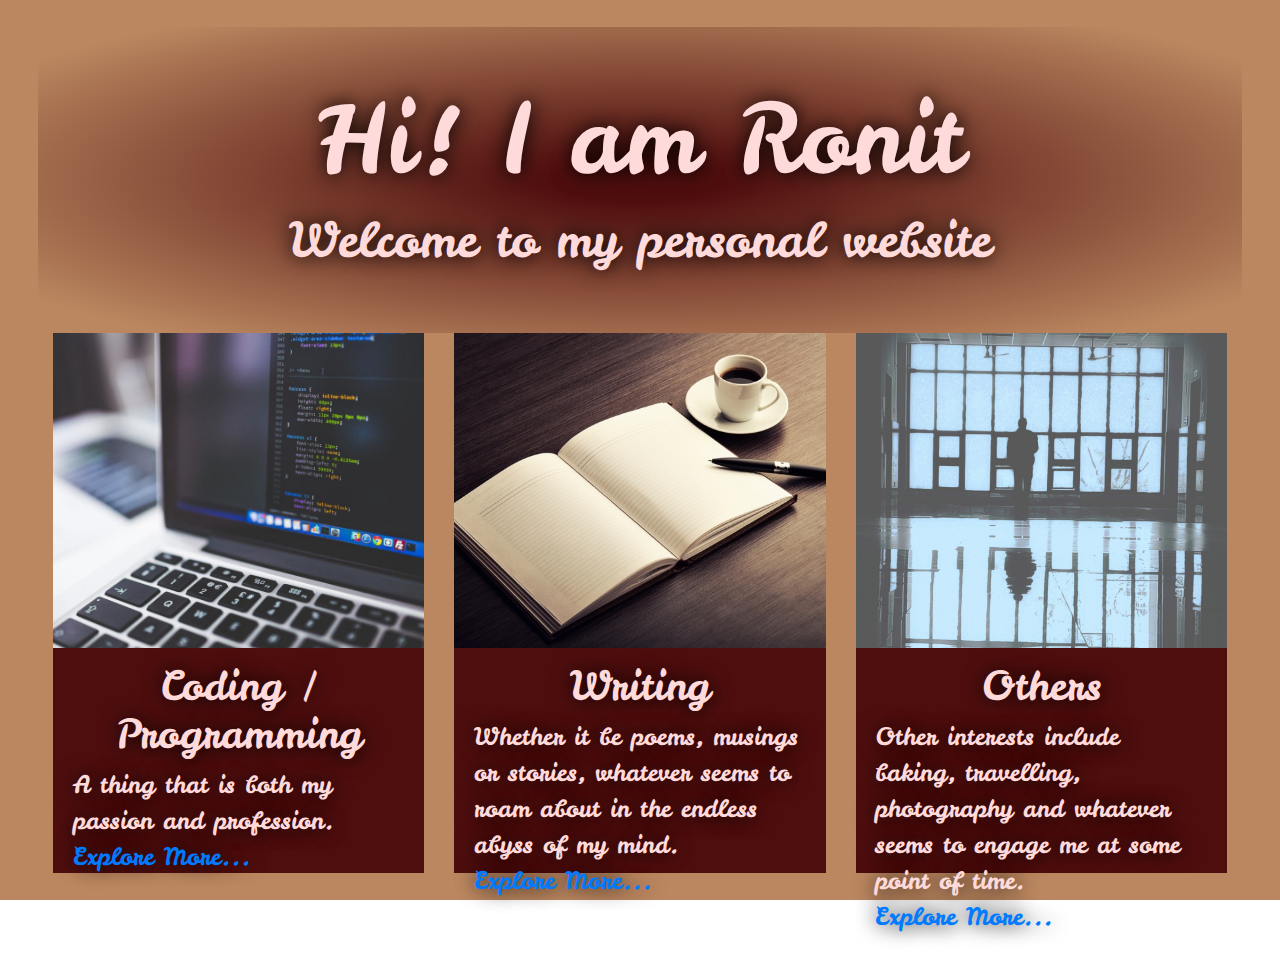
<file: index.html>
<!DOCTYPE html>
<html lang="en" dir="ltr">

<head>
    <meta charset="utf-8">
    <title>Ronit Samaddar</title>
    <link rel="icon" href="favicon.ico">
    <!--favicon generated from favicon.io with font family "Leckerli One" and font size 130-->

    <!--Bootstrap scripts-->
    <link rel="stylesheet" href="https://maxcdn.bootstrapcdn.com/bootstrap/4.0.0/css/bootstrap.min.css" integrity="sha384-Gn5384xqQ1aoWXA+058RXPxPg6fy4IWvTNh0E263XmFcJlSAwiGgFAW/dAiS6JXm" crossorigin="anonymous">
    <script src="https://code.jquery.com/jquery-3.2.1.slim.min.js" integrity="sha384-KJ3o2DKtIkvYIK3UENzmM7KCkRr/rE9/Qpg6aAZGJwFDMVNA/GpGFF93hXpG5KkN" crossorigin="anonymous"></script>
    <script src="https://cdnjs.cloudflare.com/ajax/libs/popper.js/1.12.9/umd/popper.min.js" integrity="sha384-ApNbgh9B+Y1QKtv3Rn7W3mgPxhU9K/ScQsAP7hUibX39j7fakFPskvXusvfa0b4Q" crossorigin="anonymous"></script>
    <script src="https://maxcdn.bootstrapcdn.com/bootstrap/4.0.0/js/bootstrap.min.js" integrity="sha384-JZR6Spejh4U02d8jOt6vLEHfe/JQGiRRSQQxSfFWpi1MquVdAyjUar5+76PVCmYl" crossorigin="anonymous"></script>



    <link rel="stylesheet" href="css/master.css">
    <meta name="viewport" content="wiadth=device-width, initial-scale=1.0">

    <!--Google Fonts-->
    <link rel="preconnect" href="https://fonts.googleapis.com">
    <link rel="preconnect" href="https://fonts.gstatic.com" crossorigin>
    <link href="https://fonts.googleapis.com/css2?family=Leckerli+One&family=Lobster&display=swap" rel="stylesheet">




</head>

<body>
    <div class="container-fluid page1">
        <div class="page1-head">
            <h1 class="top-heading">Hi! I am Ronit</h1>
            <p class="top-subheading">
                Welcome to my personal website
            </p>
        </div>
        <div class="container-fluid page1-section">
            <div class="row">
                <div class="col-md-4">
                    <div class=page1-section-box>
                        <div class="box-image">
                            <img class="box-image-pic" src="code2.jpg" alt="Picture of a laptop to represent coding">
                        </div>
                        <div class="box-text">
                            <h1 class="section-box-h1"> Coding / Programming</h1>
                            <p class="section-box-p">
                                A thing that is both my passion and profession.<br />
                                <a href="#">Explore More...</a>
                            </p>
                        </div>
                    </div>
                </div>
                <div class="col-md-4">
                    <div class=page1-section-box>
                        <div class="box-image">
                            <img class="box-image-pic" src="writing.jpg" alt="Picture of a open notebook to represent writing">
                        </div>
                        <div class="box-text">
                            <h1 class="section-box-h1"> Writing</h1>
                            <p class="section-box-p">
                                Whether it be poems, musings or stories, whatever seems to
                                roam about in the endless abyss of my mind.<br />
                                <a href="#">Explore More...</a>
                            </p>
                        </div>
                    </div>
                </div>
                <div class="col-md-4">
                    <div class=page1-section-box>
                        <div class="box-image">
                            <img class="box-image-pic" src="other.jpg" alt="">
                        </div>
                        <div class="box-text">
                            <h1 class="section-box-h1"> Others</h1>
                            <p class="section-box-p">
                                Other interests include baking, travelling, photography and
                                whatever seems to engage me at some point of time.<br />
                                <a href="#">Explore More...</a>
                            </p>
                        </div>
                    </div>
                </div>
            </div>
        </div>

    </div>
</body>

</html>
</file>
<file: css/master.css>
body, html {
    margin:0;
    padding:0;
    height:1vh;
    width:1vw;
}
.page1
{
    height:100vh;
    width:100vw;
    background-color: #BB8760;
    padding:3vh 3vw;
}
.page1-head
{
    height:34vh;
    width:94vw;
    /*background-color: #4F0E0E;*/

    background-image: radial-gradient( #4F0E0E 10%, #BB8760 90%);
    padding-top:6vh;

    text-align: center;
}
.top-heading
{
    font-family: 'Leckerli One', cursive;
    color: #FFDADA;
    font-size: 600%;
    text-shadow: 0 0 20px black;

}
.top-subheading
{
    font-family: 'Leckerli One', cursive;
    color: #FFDADA;
    font-size: 300%;
    text-shadow: 0 0 20px black;
}

.page1-section
{
    height:60vh;
    width:94vw;
    background-color:#BB8760;
}
.page1-section-box
{
    height:60vh;
    background-color:#4F0E0E;
}
.box-image{
    display: block;
    height:35vh;
    width:100%;
    background-color:black;
}
.box-image-pic
{
    height:35vh;
    width:100%;
    object-fit: cover;
}
.box-text
{
    padding: 1.5vh 1.5vw;
}
.section-box-h1
{
    font-family: 'Leckerli One', cursive;
    color: #FFDADA;
    font-size: 250%;
    text-shadow: 0 0 20px black;
    text-align: center;
}
.section-box-p
{
    margin-top: 3%;
    font-family: 'Leckerli One', cursive;
    color: #FFDADA;
    font-size: 150%;
    text-shadow: 0 0 20px black;
}
</file>
